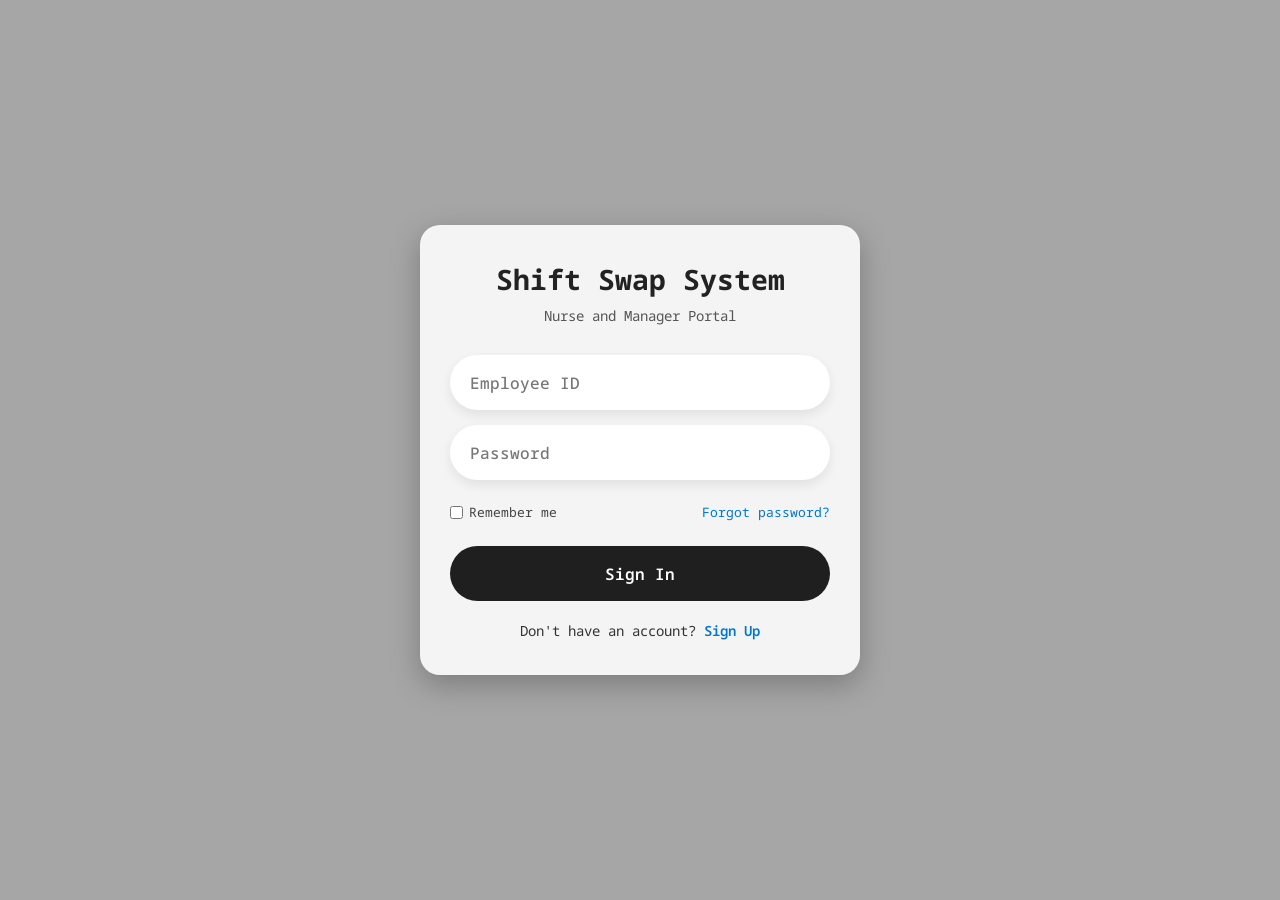
<file: frontend/index.html>
<!DOCTYPE html>
<html lang="en">
<head>
    <meta charset="UTF-8">
    <meta name="viewport" content="width=device-width, initial-scale=1.0">
    <link rel="stylesheet" href="style.css">
    <title>Shift Swap System - Login</title>
</head>
<body>
    <div class="overlay">
        <div class="login-box">
            <div class="login-header">
                <h1>Shift Swap System</h1>
                <p>Nurse and Manager Portal</p>
            </div>

            <div class="input-box">
                <input type="text" class="input-field" placeholder="Employee ID" autocomplete="off" required>
            </div>

            <div class="input-box">
                <input type="password" class="input-field" placeholder="Password" autocomplete="off" required>
            </div>

            <div class="forgot">
                <section>
                    <input type="checkbox" class="check" id="remember">
                    <label for="remember">Remember me</label>
                </section>
                <section>
                    <a href="#">Forgot password?</a>
                </section>
            </div>

            <a href="shifts.html" class="sign-in-link">
                <div class="input-submit">
                    <button class="submit-btn" id="submit">Sign In</button>
                </div>
            </a>

            <div class="sign-up-link">
                <p>Don't have an account? <a href="#">Sign Up</a></p>
            </div>
        </div>
    </div>
</body>
</html>
</file>
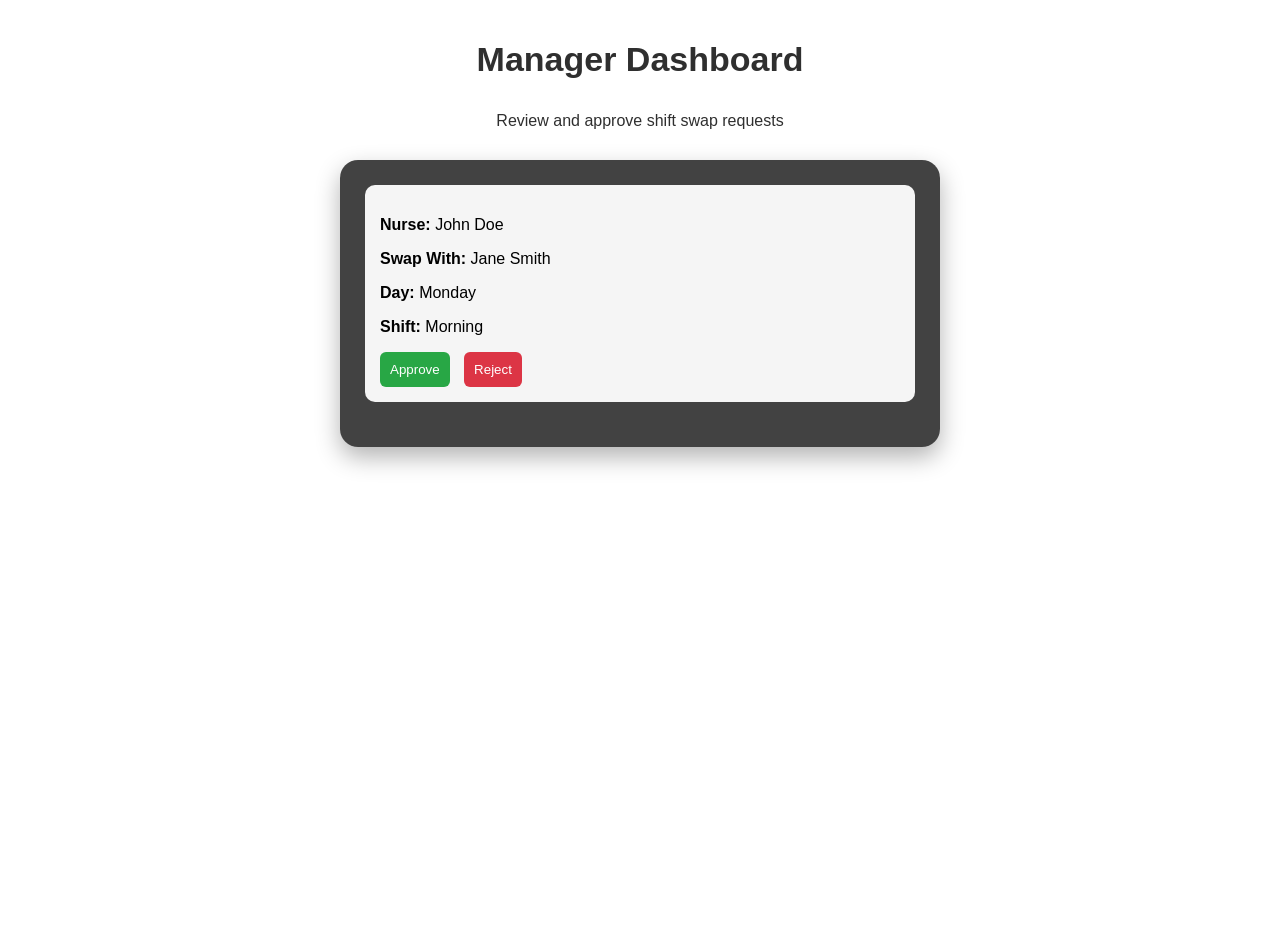
<file: frontend/manager.html>
<!DOCTYPE html>
<html lang="en">
<head>
    <meta charset="UTF-8">
    <title>Manager Dashboard</title>
    <link rel="stylesheet" href="styles.css">
</head>
<body>

    <h1 id="title">Manager Dashboard</h1>
    <p id="description">Review and approve shift swap requests</p>

    <div id="survey-form">

        <div class="request-box">
            <p><strong>Nurse:</strong> John Doe</p>
            <p><strong>Swap With:</strong> Jane Smith</p>
            <p><strong>Day:</strong> Monday</p>
            <p><strong>Shift:</strong> Morning</p>

            <button class="approve">Approve</button>
            <button class="reject">Reject</button>
        </div>

    </div>

</body>
</html>
</file>
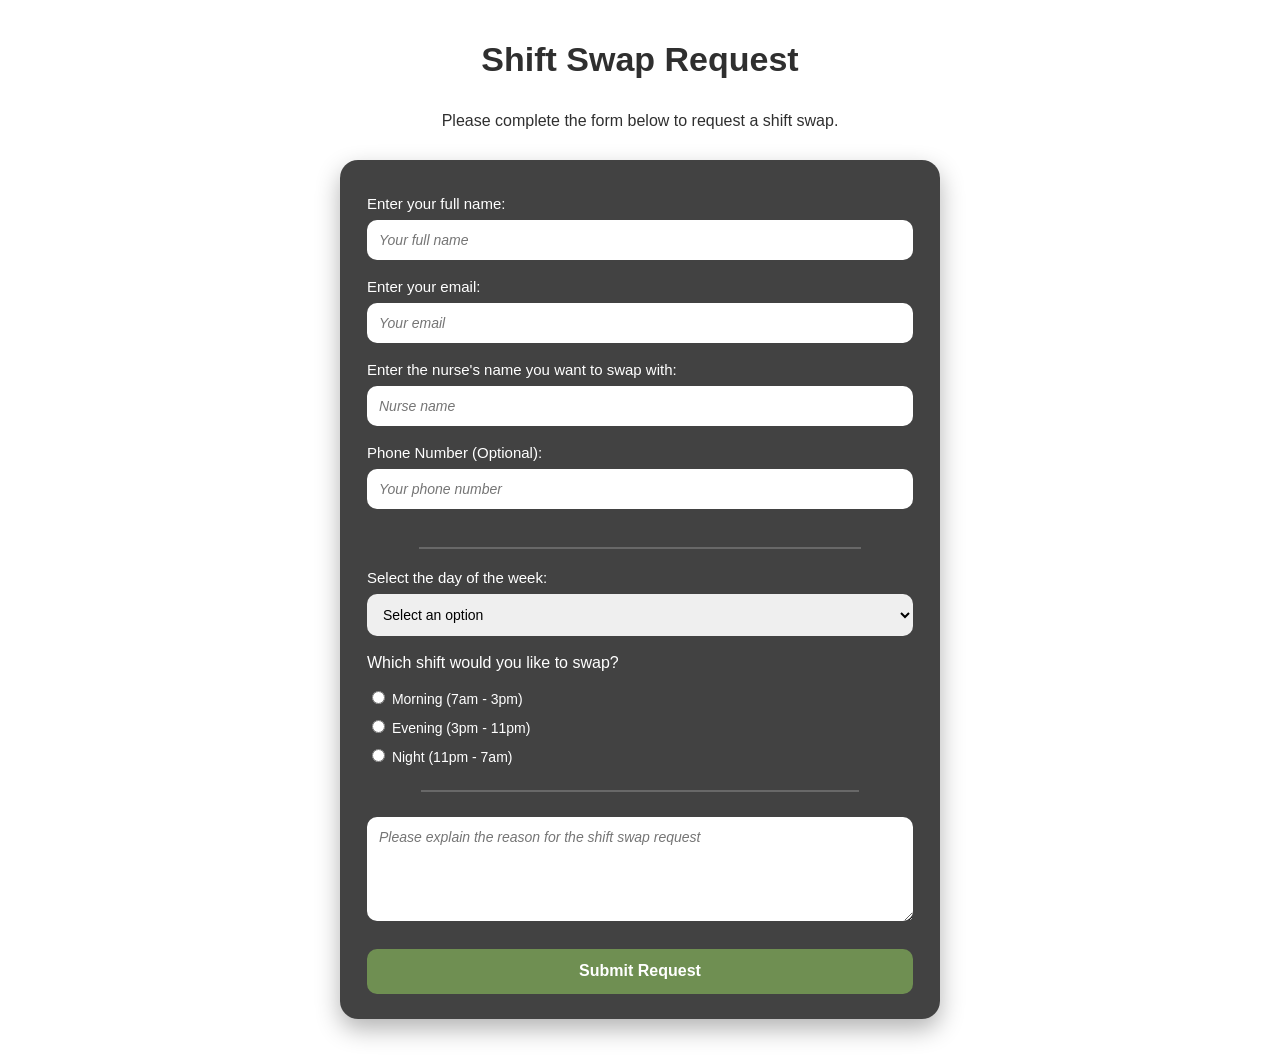
<file: frontend/shifts.html>
<!DOCTYPE html>
<html lang="en">
<head>
    <meta charset="UTF-8">
    <meta name="viewport" content="width=device-width, initial-scale=1.0">
    <title>Shift Swap Request</title>
    <link rel="stylesheet" href="styles.css">
</head>
<body>
    <h1 id="title">Shift Swap Request</h1>
    <p id="description">Please complete the form below to request a shift swap.</p>

    <!-- ✅ UPDATED FORM HERE -->
    <form id="survey-form" action="submitted.html">
        <fieldset>
            <label id="name-label">
                Enter your full name:
                <input id="name" type="text" required placeholder="Your full name">
            </label>

            <label id="email-label">
                Enter your email:
                <input id="email" type="email" required placeholder="Your email">
            </label>

            <label id="number-label">
                Enter the nurse's name you want to swap with:
                <input id="swap-nurse" type="text" required placeholder="Nurse name">
            </label>

            <label>
                Phone Number (Optional):
                <input id="phone" type="tel" placeholder="Your phone number">
            </label>
        </fieldset>

        <hr>

        <fieldset>
            <label>
                Select the day of the week:
                <select id="dropdown" required>
                    <option value="">Select an option</option>
                    <option>Monday</option>
                    <option>Tuesday</option>
                    <option>Wednesday</option>
                    <option>Thursday</option>
                    <option>Friday</option>
                    <option>Saturday</option>
                    <option>Sunday</option>
                </select>
            </label>

            <p>Which shift would you like to swap?</p>

            <label class="radio-btn">
                <input type="radio" name="shift" value="morning" required> Morning (7am - 3pm)
            </label>

            <label class="radio-btn">
                <input type="radio" name="shift" value="evening"> Evening (3pm - 11pm)
            </label>

            <label class="radio-btn">
                <input type="radio" name="shift" value="night"> Night (11pm - 7am)
            </label>

            <hr id="line-2">

            <textarea rows="5" cols="30" placeholder="Please explain the reason for the shift swap request"></textarea>

            <input type="submit" value="Submit Request" id="submit">
        </fieldset>
    </form>
</body>
</html>
</file>
<file: frontend/style.css>
@import url('https://fonts.googleapis.com/css2?family=Noto+Sans+Mono:wght@100..900&display=swap');

* {
    margin: 0;
    padding: 0;
    box-sizing: border-box;
    font-family: 'Noto Sans Mono', monospace;
}

body {
    min-height: 100vh;
    background: url('https://images.unsplash.com/photo-1544640808-32ca72ac7f37') no-repeat center center/cover;
}

.overlay {
    min-height: 100vh;
    display: flex;
    justify-content: center;
    align-items: center;
    background: rgba(0, 0, 0, 0.35);
}

.login-box {
    width: 440px;
    padding: 35px 30px;
    border-radius: 20px;
    background: rgba(255, 255, 255, 0.88);
    box-shadow: 0 10px 30px rgba(0, 0, 0, 0.25);
    display: flex;
    flex-direction: column;
}

.login-header {
    text-align: center;
    margin-bottom: 30px;
}

.login-header h1 {
    color: #222;
    font-size: 28px;
    font-weight: 700;
    margin-bottom: 8px;
}

.login-header p {
    color: #555;
    font-size: 14px;
}

.input-box {
    margin-bottom: 15px;
}

.input-field {
    width: 100%;
    height: 55px;
    font-size: 16px;
    padding: 0 20px;
    border-radius: 30px;
    border: none;
    outline: none;
    background: #fff;
    box-shadow: 0 5px 12px rgba(0, 0, 0, 0.08);
    transition: 0.3s;
}

.input-field:focus {
    transform: scale(1.02);
    box-shadow: 0 5px 14px rgba(0, 0, 0, 0.15);
}

.input-field::placeholder {
    color: #777;
    font-weight: 500;
}

.forgot {
    display: flex;
    justify-content: space-between;
    align-items: center;
    margin: 8px 0 25px 0;
    font-size: 13px;
    color: #444;
}

.forgot section {
    display: flex;
    align-items: center;
    gap: 6px;
}

.forgot a {
    text-decoration: none;
    color: #0077cc;
}

.forgot a:hover {
    text-decoration: underline;
}

.sign-in-link {
    text-decoration: none;
}

.input-submit {
    width: 100%;
}

.submit-btn {
    width: 100%;
    height: 55px;
    border: none;
    border-radius: 30px;
    background: #1f1f1f;
    color: white;
    font-size: 16px;
    font-weight: 600;
    cursor: pointer;
    transition: 0.3s;
}

.submit-btn:hover {
    background: #000;
    transform: scale(1.02);
}

.sign-up-link {
    text-align: center;
    font-size: 14px;
    margin-top: 20px;
    color: #333;
}

.sign-up-link a {
    color: #0077cc;
    font-weight: 600;
    text-decoration: none;
}

.sign-up-link a:hover {
    text-decoration: underline;
}
</file>
<file: frontend/styles.css>
body {
    margin: 0;
    min-height: 100vh;
    background-image: url('https://images.unsplash.com/photo-1584819762556-68601d7f3a86?q=80&w=687&auto=format&fit=crop&ixlib=rb-4.1.0&ixid=M3wxMjA3fDB8MHxwaG90by1wYWdlfHx8fGVufDB8fHx8fA%3D%3D');
    background-size: cover;
    background-position: center;
    background-repeat: no-repeat;
    font-family: Tahoma, sans-serif;
    color: #fff;
}

/* Title */
#title {
    color: #2f2f2f;
    margin-top: 40px;
    text-align: center;
    text-shadow: 2px 2px 4px rgba(255, 255, 255, 0.8);
    font-size: 34px;
}

/* Description */
#description {
    text-align: center;
    font-size: 1rem;
    color: #2f2f2f;
    background-color: rgba(255, 255, 255, 0.85);
    border-radius: 30px;
    max-width: 550px;
    min-width: 300px;
    margin: 10px auto 20px auto;
    padding: 10px 20px;
}

/* Main Form */
#survey-form {
    background-color: rgba(40, 40, 40, 0.88);
    max-width: 550px;
    min-width: 300px;
    margin: 0 auto 40px auto;
    padding: 25px;
    border-radius: 18px;
    box-shadow: 0 10px 25px rgba(0, 0, 0, 0.3);
}

/* Labels */
label {
    display: block;
    margin-bottom: 12px;
    font-size: 15px;
}

/* Inputs */
#name,
#email,
#swap-nurse,
#phone,
#dropdown,
textarea {
    display: block;
    width: 100%;
    margin-top: 8px;
    margin-bottom: 18px;
    padding: 12px;
    border-radius: 10px;
    border: none;
    box-sizing: border-box;
    font-size: 14px;
}

/* Fieldset */
fieldset {
    border: none;
    margin-top: 10px;
    padding: 0;
}

/* Divider */
hr {
    width: 80%;
    border: 1px solid rgba(255, 255, 255, 0.2);
    margin: 20px auto;
}

#line-2 {
    margin: 25px auto;
}

/* Radio buttons */
.radio-btn {
    display: block;
    margin-bottom: 10px;
    font-size: 14px;
}

/* Textarea */
textarea {
    resize: vertical;
    min-height: 100px;
}

/* Placeholder */
::placeholder {
    font-family: Tahoma, sans-serif;
    font-style: italic;
}

/* Submit Button */
#submit {
    width: 100%;
    height: 45px;
    background-color: #6f8f52;
    border: none;
    border-radius: 10px;
    color: #fff;
    font-size: 1rem;
    font-weight: bold;
    cursor: pointer;
    margin-top: 10px;
}

#submit:hover {
    background-color: #5d7a45;
}

/* ===== MANAGER PAGE ===== */
.request-box {
    background: rgba(255, 255, 255, 0.95);
    color: #000;
    padding: 15px;
    border-radius: 10px;
    margin-bottom: 20px;
}

/* Buttons */
.approve {
    background: #28a745;
    color: white;
    border: none;
    padding: 10px;
    margin-right: 10px;
    border-radius: 6px;
    cursor: pointer;
}

.approve:hover {
    background: #218838;
}

.reject {
    background: #dc3545;
    color: white;
    border: none;
    padding: 10px;
    border-radius: 6px;
    cursor: pointer;
}

.reject:hover {
    background: #c82333;
}
</file>
